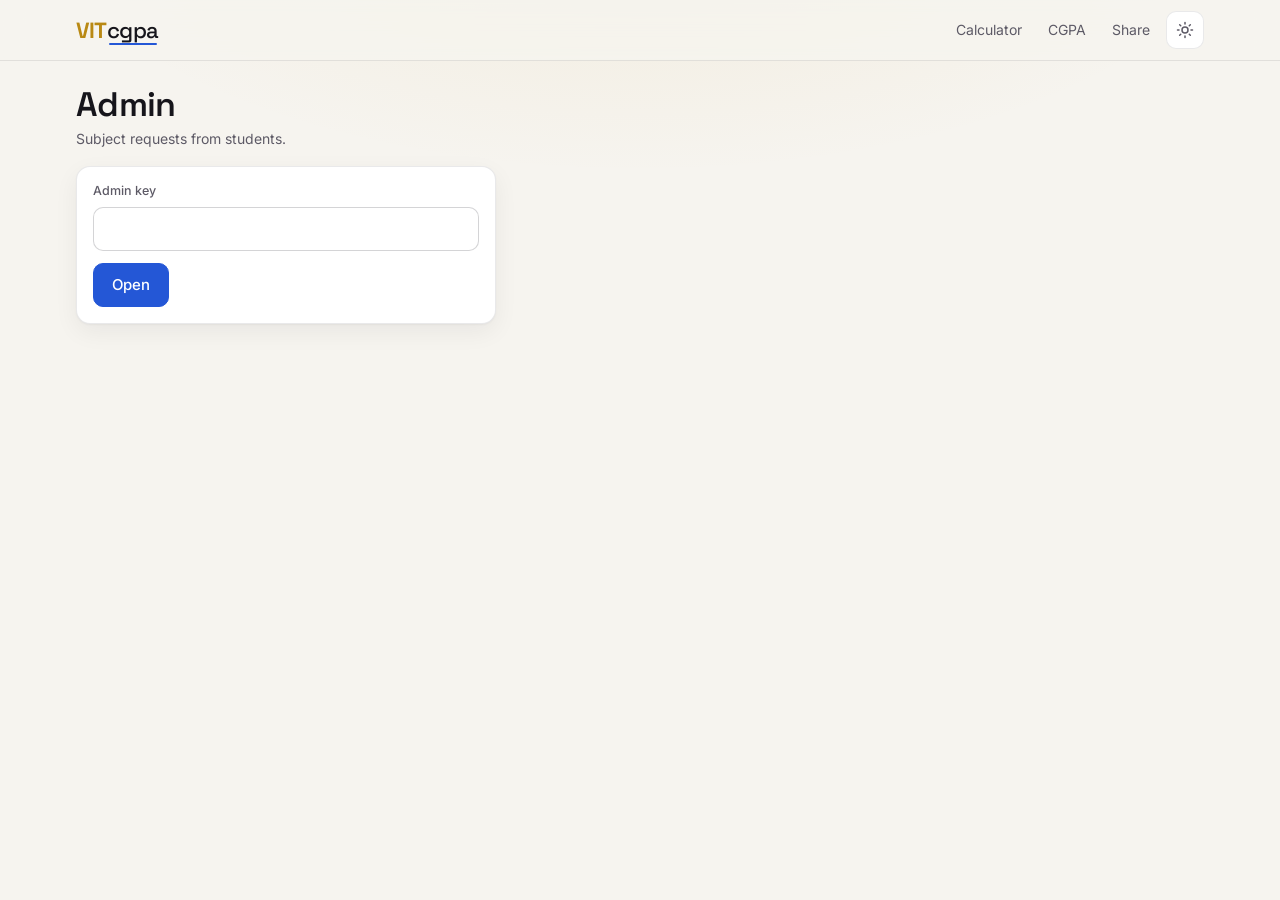
<file: admin.html>
<!doctype html>
<html lang="en">
<head>
<meta charset="utf-8">
<meta name="viewport" content="width=device-width, initial-scale=1, viewport-fit=cover">
<title>Admin · VIT cgpa</title>
<meta name="robots" content="noindex">
<meta name="theme-color" content="#0a0a0d">
<link rel="preconnect" href="https://fonts.googleapis.com">
<link rel="preconnect" href="https://fonts.gstatic.com" crossorigin>
<link href="https://fonts.googleapis.com/css2?family=Inter:wght@400;500;600&family=Space+Grotesk:wght@500;600;700&display=swap" rel="stylesheet">
<link rel="stylesheet" href="css/style.css">
<script src="js/common.js"></script>
</head>
<body>
<header class="top">
  <div class="wrap">
    <a class="logo" href="./" aria-label="VIT cgpa home"><b>VIT</b><span>cgpa</span></a>
    <nav>
      <a class="navlink" href="calc">Calc<span class="nav-text">ulator</span></a>
      <a class="navlink" href="cgpa">CGPA</a>
      <a class="navlink" href="share">Share</a>
      <button class="icon-btn" type="button" data-theme-toggle aria-label="Switch light or dark mode">
        <svg class="theme-moon" viewBox="0 0 24 24" fill="none" stroke="currentColor" stroke-width="2" stroke-linecap="round" stroke-linejoin="round"><path d="M21 12.8A9 9 0 1 1 11.2 3a7 7 0 0 0 9.8 9.8z"/></svg>
        <svg class="theme-sun" viewBox="0 0 24 24" fill="none" stroke="currentColor" stroke-width="2" stroke-linecap="round"><circle cx="12" cy="12" r="4"/><path d="M12 2v2M12 20v2M4.9 4.9l1.4 1.4M17.7 17.7l1.4 1.4M2 12h2M20 12h2M4.9 19.1l1.4-1.4M17.7 6.3l1.4-1.4"/></svg>
      </button>
    </nav>
  </div>
</header>

<main class="wrap pf">
  <div class="page-title"><div><h1>Admin</h1><p>Subject requests from students.</p></div></div>

  <form class="card cg-card ad-key" id="ad-login" hidden novalidate>
    <div class="card-body">
      <label class="field"><span>Admin key</span><input class="input" type="password" name="key" autocomplete="current-password"></label>
      <p class="err" id="ad-err"></p>
      <div><button class="btn btn-primary" type="submit">Open</button></div>
    </div>
  </form>

  <section id="ad-main" hidden>
    <div class="stats ad-stats">
      <div class="stat"><small>Marks calculated</small><b id="ad-calc">0</b></div>
      <div class="stat"><small>Signed-up students</small><b id="ad-users">0</b></div>
    </div>
    <div class="ad-bar">
      <div class="seg" role="group" aria-label="Show requests">
        <button type="button" data-filter="new" aria-pressed="true">New</button>
        <button type="button" data-filter="added" aria-pressed="false">Added</button>
        <button type="button" data-filter="rejected" aria-pressed="false">Rejected</button>
        <button type="button" data-filter="all" aria-pressed="false">All</button>
      </div>
      <button type="button" class="btn btn-sm btn-ghost" id="ad-out">Lock</button>
    </div>
    <ul class="sem-list" id="ad-list"></ul>
  </section>
</main>
<script src="js/admin.js"></script>
</body>
</html>
</file>
<file: css/style.css>
:root {
  --bg: #0a0a0d;
  --bg-glow: rgba(232, 184, 74, 0.07);
  --surface: #131318;
  --surface-2: #1b1b22;
  --surface-3: #24242d;
  --border: rgba(255, 255, 255, 0.08);
  --border-strong: rgba(255, 255, 255, 0.16);
  --text: #f3f0e8;
  --text-2: #a7a3ad;
  --text-3: #6f6c76;
  --gold: #e8b84a;
  --gold-2: #f6d98b;
  --gold-ink: #1a1405;
  --gold-soft: rgba(232, 184, 74, 0.12);
  --blue: #4c86ff;
  --blue-hover: #6b9bff;
  --blue-soft: rgba(76, 134, 255, 0.14);
  --on-blue: #ffffff;
  --danger: #ff6b6b;
  --danger-soft: rgba(255, 107, 107, 0.12);
  --warn-bg: rgba(232, 184, 74, 0.1);
  --warn-text: #f0cd7a;
  --g-S: #e8b84a; --g-A: #4c86ff; --g-B: #2fc4a8; --g-C: #9d7bff;
  --g-D: #f2a23c; --g-E: #f07a4a; --g-F: #ff5d5d;
  --radius: 14px;
  --radius-sm: 10px;
  --shadow: 0 1px 0 rgba(255, 255, 255, 0.04) inset, 0 12px 32px rgba(0, 0, 0, 0.35);
  --font-display: "Space Grotesk", system-ui, sans-serif;
  --font-body: "Inter", system-ui, sans-serif;
  color-scheme: dark;
}

@media (prefers-color-scheme: light) {
  :root:not([data-theme="dark"]) {
    --bg: #f6f4ef; --bg-glow: rgba(200, 150, 40, 0.10);
    --surface: #ffffff; --surface-2: #f3f1ec; --surface-3: #e9e6df;
    --border: rgba(20, 18, 30, 0.09); --border-strong: rgba(20, 18, 30, 0.18);
    --text: #16151b; --text-2: #5d5a66; --text-3: #8e8a96;
    --gold: #b98914; --gold-2: #8a6508; --gold-ink: #ffffff; --gold-soft: rgba(185, 137, 20, 0.12);
    --blue: #2457d6; --blue-hover: #1c48b8; --blue-soft: rgba(36, 87, 214, 0.1);
    --danger: #d63b3b; --danger-soft: rgba(214, 59, 59, 0.08);
    --warn-bg: #fbf1d8; --warn-text: #7a5a06;
    --g-S: #b98914; --g-A: #2457d6; --g-B: #128a74; --g-C: #6b46e0;
    --g-D: #c97a0e; --g-E: #d4572a; --g-F: #d63b3b;
    --shadow: 0 1px 2px rgba(20, 18, 30, 0.04), 0 8px 24px rgba(20, 18, 30, 0.06);
    color-scheme: light;
  }
}
:root[data-theme="light"] {
  --bg: #f6f4ef; --bg-glow: rgba(200, 150, 40, 0.10);
  --surface: #ffffff; --surface-2: #f3f1ec; --surface-3: #e9e6df;
  --border: rgba(20, 18, 30, 0.09); --border-strong: rgba(20, 18, 30, 0.18);
  --text: #16151b; --text-2: #5d5a66; --text-3: #8e8a96;
  --gold: #b98914; --gold-2: #8a6508; --gold-ink: #ffffff; --gold-soft: rgba(185, 137, 20, 0.12);
  --blue: #2457d6; --blue-hover: #1c48b8; --blue-soft: rgba(36, 87, 214, 0.1);
  --danger: #d63b3b; --danger-soft: rgba(214, 59, 59, 0.08);
  --warn-bg: #fbf1d8; --warn-text: #7a5a06;
  --g-S: #b98914; --g-A: #2457d6; --g-B: #128a74; --g-C: #6b46e0;
  --g-D: #c97a0e; --g-E: #d4572a; --g-F: #d63b3b;
  --shadow: 0 1px 2px rgba(20, 18, 30, 0.04), 0 8px 24px rgba(20, 18, 30, 0.06);
  color-scheme: light;
}

*, *::before, *::after { box-sizing: border-box; }
html { -webkit-text-size-adjust: 100%; }
body {
  margin: 0;
  min-height: 100vh;
  background: radial-gradient(900px 420px at 50% -120px, var(--bg-glow), transparent 70%), var(--bg);
  background-attachment: fixed;
  color: var(--text);
  font: 400 15px/1.6 var(--font-body);
  -webkit-font-smoothing: antialiased;
  overflow-x: hidden;
}
h1, h2, h3 { font-family: var(--font-display); font-weight: 600; letter-spacing: -0.02em; line-height: 1.15; margin: 0; }
a { color: inherit; }
button, input, select { font: inherit; color: inherit; }
button { cursor: pointer; }
:focus-visible { outline: 2px solid var(--blue); outline-offset: 2px; }
[hidden] { display: none !important; }
.sr-only { position: absolute; width: 1px; height: 1px; overflow: hidden; clip: rect(0 0 0 0); white-space: nowrap; }
.wrap { width: 100%; max-width: 1160px; margin: 0 auto; padding: 0 16px; }

/* header */
.top { position: sticky; top: 0; z-index: 30; background: color-mix(in srgb, var(--bg) 82%, transparent); backdrop-filter: saturate(140%) blur(12px); -webkit-backdrop-filter: saturate(140%) blur(12px); border-bottom: 1px solid var(--border); }
.top .wrap { display: flex; align-items: center; gap: 12px; height: 60px; }
.logo { font-family: var(--font-display); font-size: 22px; letter-spacing: -0.04em; text-decoration: none; display: inline-flex; align-items: baseline; line-height: 1; }
.logo b { color: var(--gold); font-weight: 700; }
.logo span { color: var(--text); font-weight: 500; margin-left: 1px; position: relative; }
.logo span::after { content: ""; position: absolute; left: 2px; right: 1px; bottom: -4px; height: 2px; border-radius: 2px; background: var(--blue); }
.top nav { margin-left: auto; display: flex; align-items: center; gap: 6px; }
.navlink { color: var(--text-2); text-decoration: none; padding: 8px 10px; border-radius: var(--radius-sm); font-size: 14px; }
.navlink:hover, .navlink[aria-current="page"] { color: var(--text); background: var(--surface-2); }
.icon-btn { width: 38px; height: 38px; display: grid; place-items: center; border-radius: var(--radius-sm); border: 1px solid var(--border); background: var(--surface); color: var(--text-2); }
.icon-btn:hover { color: var(--text); border-color: var(--border-strong); }
.icon-btn svg { width: 18px; height: 18px; }
.theme-sun { display: none; }
:root[data-theme="light"] .theme-sun { display: block; }
:root[data-theme="light"] .theme-moon { display: none; }
@media (prefers-color-scheme: light) {
  :root:not([data-theme]) .theme-sun { display: block; }
  :root:not([data-theme]) .theme-moon { display: none; }
}

/* buttons */
.btn { display: inline-flex; align-items: center; justify-content: center; gap: 8px; height: 44px; padding: 0 18px; border-radius: var(--radius-sm); border: 1px solid var(--border-strong); background: var(--surface); font-weight: 500; text-decoration: none; transition: background .15s, border-color .15s, transform .1s; white-space: nowrap; }
.btn:hover { border-color: var(--text-3); }
.btn:active { transform: scale(0.98); }
.btn-primary { background: var(--blue); border-color: var(--blue); color: var(--on-blue); }
.btn-primary:hover { background: var(--blue-hover); border-color: var(--blue-hover); }
.btn-gold { background: var(--gold); border-color: var(--gold); color: var(--gold-ink); }
.btn-sm { height: 36px; padding: 0 12px; font-size: 14px; }
.btn-ghost { background: transparent; border-color: transparent; color: var(--text-2); }
.btn-ghost:hover { color: var(--text); background: var(--surface-2); border-color: transparent; }
.btn svg { width: 16px; height: 16px; }

/* banner */
.banner { background: var(--warn-bg); color: var(--warn-text); font-size: 13.5px; border-bottom: 1px solid var(--border); }
.banner .wrap { display: flex; align-items: center; gap: 10px; min-height: 42px; padding-top: 6px; padding-bottom: 6px; }
.banner p { margin: 0; flex: 1; }
.banner a { font-weight: 600; }
.banner button { background: none; border: 0; color: inherit; padding: 6px; border-radius: 6px; display: grid; }
.banner button svg { width: 16px; height: 16px; }
.banner[hidden] { display: none; }

/* home */
.hero { padding: 64px 0 40px; display: grid; gap: 40px; align-items: center; }
@media (min-width: 900px) { .hero { grid-template-columns: 1.1fr 0.9fr; padding: 96px 0 64px; } }
.eyebrow { display: inline-flex; align-items: center; gap: 8px; font-size: 13px; color: var(--gold); background: var(--gold-soft); padding: 5px 12px; border-radius: 999px; margin-bottom: 20px; font-weight: 500; }
.hero h1 { font-size: clamp(36px, 7vw, 60px); }
.hero h1 em { font-style: normal; color: var(--gold); }
.hero .lead { color: var(--text-2); font-size: 17px; max-width: 520px; margin: 18px 0 28px; }
.hero .cta { display: flex; flex-wrap: wrap; gap: 10px; }
.demo { background: var(--surface); border: 1px solid var(--border); border-radius: 20px; padding: 20px; box-shadow: var(--shadow); max-width: 440px; width: 100%; justify-self: center; }
.demo-row { display: grid; grid-template-columns: repeat(3, 1fr); gap: 8px; margin: 14px 0; }
.demo-cell { background: var(--surface-2); border-radius: var(--radius-sm); padding: 10px 12px; }
.demo-cell small { display: block; color: var(--text-3); font-size: 12px; }
.demo-cell b { font-family: var(--font-display); font-size: 20px; font-weight: 600; }
.demo-cell b i { font-style: normal; color: var(--text-3); font-size: 13px; font-weight: 400; }
.section { padding: 40px 0; }
.section-head { margin-bottom: 24px; }
.section-head h2 { font-size: clamp(24px, 4vw, 32px); }
.section-head p { color: var(--text-2); margin: 8px 0 0; }
.steps { display: grid; gap: 12px; grid-template-columns: repeat(auto-fit, minmax(240px, 1fr)); }
.step { background: var(--surface); border: 1px solid var(--border); border-radius: var(--radius); padding: 20px; }
.step .num { font-family: var(--font-display); color: var(--gold); font-size: 14px; font-weight: 600; }
.step h3 { font-size: 18px; margin: 8px 0 6px; }
.step p { color: var(--text-2); margin: 0; font-size: 14px; }
.footer { border-top: 1px solid var(--border); padding: 28px 0 40px; color: var(--text-3); font-size: 13px; margin-top: 40px; }
.footer .wrap { display: flex; flex-wrap: wrap; gap: 8px 24px; justify-content: space-between; }

/* calculator layout */
.calc { display: grid; gap: 20px; padding-top: 24px; padding-bottom: 120px; }
@media (min-width: 1000px) { .calc { grid-template-columns: minmax(0, 1fr) 320px; align-items: start; padding-bottom: 60px; } }
.page-title { display: flex; flex-wrap: wrap; align-items: end; justify-content: space-between; gap: 12px; margin-bottom: 16px; }
.page-title h1 { font-size: clamp(26px, 5vw, 34px); }
.page-title p { color: var(--text-2); margin: 4px 0 0; font-size: 14px; }
.field { display: flex; flex-direction: column; gap: 6px; }
.field > span { font-size: 12.5px; color: var(--text-2); font-weight: 500; }
.select, .input { height: 44px; border-radius: var(--radius-sm); border: 1px solid var(--border-strong); background: var(--surface); padding: 0 12px; width: 100%; }
.select { appearance: none; padding-right: 36px; background-image: url("data:image/svg+xml,%3Csvg xmlns='http://www.w3.org/2000/svg' width='16' height='16' fill='none' stroke='%23888' stroke-width='2' viewBox='0 0 24 24'%3E%3Cpath d='m6 9 6 6 6-6'/%3E%3C/svg%3E"); background-repeat: no-repeat; background-position: right 12px center; }
.input:focus, .select:focus { outline: none; border-color: var(--blue); box-shadow: 0 0 0 3px var(--blue-soft); }

/* search */
.search { position: relative; margin-bottom: 16px; }
.search-box { display: flex; align-items: center; gap: 10px; height: 52px; border-radius: var(--radius); border: 1px solid var(--border-strong); background: var(--surface); padding: 0 14px; }
.search-box:focus-within { border-color: var(--blue); box-shadow: 0 0 0 3px var(--blue-soft); }
.search-box svg { width: 20px; height: 20px; color: var(--text-3); flex: none; }
.search-box input { flex: 1; min-width: 0; border: 0; background: transparent; height: 100%; font-size: 16px; outline: none; }
.results { position: absolute; z-index: 20; left: 0; right: 0; top: calc(100% + 6px); background: var(--surface); border: 1px solid var(--border-strong); border-radius: var(--radius); box-shadow: var(--shadow); padding: 6px; max-height: 360px; overflow-y: auto; }
.results[hidden] { display: none; }
.result { display: flex; align-items: center; gap: 12px; width: 100%; text-align: left; padding: 10px; border: 0; border-radius: var(--radius-sm); background: transparent; }
.result:hover, .result.active { background: var(--surface-2); }
.result .code { font-family: var(--font-display); font-weight: 600; font-size: 14px; min-width: 88px; }
.result .title { flex: 1; min-width: 0; color: var(--text-2); font-size: 14px; overflow: hidden; text-overflow: ellipsis; white-space: nowrap; }
.result.added { opacity: 0.5; }
.results .none { padding: 12px; color: var(--text-2); font-size: 14px; }
.results .none button { margin-top: 10px; }
.pill { font-size: 11.5px; font-weight: 600; padding: 2px 8px; border-radius: 999px; background: var(--surface-3); color: var(--text-2); white-space: nowrap; letter-spacing: 0.02em; }

/* subject cards */
.cards { display: grid; gap: 14px; }
.empty { text-align: center; padding: 48px 20px; border: 1px dashed var(--border-strong); border-radius: var(--radius); color: var(--text-2); }
.empty h2 { font-size: 20px; color: var(--text); margin-bottom: 6px; }
.empty p { margin: 0 auto; max-width: 360px; font-size: 14px; }
.card { background: var(--surface); border: 1px solid var(--border); border-radius: var(--radius); box-shadow: var(--shadow); animation: rise .25s ease-out; }
@keyframes rise { from { opacity: 0; transform: translateY(6px); } }
.card-head { display: flex; align-items: flex-start; gap: 12px; padding: 16px 16px 0; }
.card-head .meta { flex: 1; min-width: 0; }
.card-head .code { font-family: var(--font-display); font-weight: 600; font-size: 13px; color: var(--gold); letter-spacing: 0.02em; }
.card-head h2 { font-size: 17px; margin: 2px 0 6px; }
.card-head .tags { display: flex; flex-wrap: wrap; gap: 6px; align-items: center; }
.card-body { padding: 14px 16px 16px; display: grid; gap: 12px; }
.seg { display: inline-flex; background: var(--surface-2); border-radius: 999px; padding: 3px; }
.seg button { border: 0; background: transparent; padding: 4px 10px; border-radius: 999px; font-size: 12.5px; color: var(--text-2); font-weight: 500; }
.seg button[aria-pressed="true"] { background: var(--surface); color: var(--text); box-shadow: 0 1px 3px rgba(0,0,0,.2); }
.marks { display: grid; grid-template-columns: repeat(3, minmax(0, 1fr)); gap: 8px; }
.mark { background: var(--surface-2); border: 1px solid transparent; border-radius: var(--radius-sm); padding: 8px 10px; display: flex; flex-direction: column; gap: 2px; }
.mark:focus-within { border-color: var(--blue); }
.mark.bad { border-color: var(--danger); background: var(--danger-soft); }
.mark label { font-size: 12px; color: var(--text-2); font-weight: 500; }
.mark .val { display: flex; align-items: baseline; gap: 4px; }
.mark input { width: 100%; min-width: 0; border: 0; background: transparent; font-family: var(--font-display); font-size: 22px; font-weight: 600; padding: 0; outline: none; }
.mark input::placeholder { color: var(--text-3); font-weight: 400; }
.mark .max { color: var(--text-3); font-size: 13px; white-space: nowrap; }
.err { color: var(--danger); font-size: 12.5px; margin: 0; }
.err:empty { display: none; }

details.fold { background: var(--surface-2); border-radius: var(--radius-sm); }
details.fold > summary { list-style: none; cursor: pointer; display: flex; align-items: center; gap: 10px; padding: 12px; font-weight: 500; font-size: 14px; user-select: none; }
details.fold > summary::-webkit-details-marker { display: none; }
details.fold > summary .sum { margin-left: auto; color: var(--text-2); font-weight: 400; font-family: var(--font-display); }
details.fold > summary .chev { width: 16px; height: 16px; color: var(--text-3); transition: transform .2s; flex: none; }
details.fold[open] > summary .chev { transform: rotate(180deg); }
.fold-body { padding: 0 12px 12px; display: grid; gap: 8px; }
.item { display: grid; grid-template-columns: minmax(0, 1fr) 72px 20px 64px 34px; gap: 6px; align-items: center; }
.item input { height: 38px; border-radius: 8px; border: 1px solid var(--border); background: var(--surface); padding: 0 10px; min-width: 0; width: 100%; }
.item input:focus { outline: none; border-color: var(--blue); }
.item input.bad { border-color: var(--danger); background: var(--danger-soft); }
.item .score, .item .imax { text-align: center; font-family: var(--font-display); font-weight: 600; }
.item .slash { color: var(--text-3); text-align: center; }
.item .rm { width: 34px; height: 34px; border: 0; background: transparent; color: var(--text-3); border-radius: 8px; display: grid; place-items: center; }
.item .rm:hover { color: var(--danger); background: var(--danger-soft); }
.item .rm svg { width: 16px; height: 16px; }
.item-head { display: grid; grid-template-columns: minmax(0, 1fr) 72px 20px 64px 34px; gap: 6px; font-size: 11.5px; color: var(--text-3); padding: 0 2px; }
.item-head span:nth-child(2), .item-head span:nth-child(3) { text-align: center; }
.fold-foot { display: flex; align-items: center; justify-content: space-between; gap: 8px; flex-wrap: wrap; }
.fold-foot .note { font-size: 12.5px; color: var(--text-2); }

.ranges { display: grid; grid-template-columns: repeat(4, minmax(0, 1fr)); gap: 8px; }
@media (min-width: 560px) { .ranges { grid-template-columns: repeat(7, minmax(0, 1fr)); } }
.range { display: flex; flex-direction: column; align-items: center; gap: 4px; background: var(--surface); border: 1px solid var(--border); border-radius: 8px; padding: 6px 4px; }
.range label { font-family: var(--font-display); font-weight: 700; font-size: 15px; }
.range input { width: 100%; text-align: center; border: 0; background: transparent; font-family: var(--font-display); font-weight: 600; font-size: 16px; outline: none; height: 26px; }
.range small { font-size: 11px; color: var(--text-3); }
.range.bad { border-color: var(--danger); }
.range-part { font-size: 12.5px; font-weight: 600; color: var(--text-2); margin: 4px 0 -2px; }

.result-row { display: flex; align-items: center; gap: 14px; background: var(--surface-2); border-radius: var(--radius-sm); padding: 12px; }
.ring { width: 64px; height: 64px; flex: none; position: relative; }
.ring svg { width: 100%; height: 100%; transform: rotate(-90deg); }
.ring circle { fill: none; stroke-width: 6; }
.ring .track { stroke: var(--surface-3); }
.ring .bar { stroke: var(--ring, var(--gold)); stroke-linecap: round; transition: stroke-dashoffset .5s cubic-bezier(.2,.8,.2,1), stroke .3s; }
.ring b { position: absolute; inset: 0; display: grid; place-items: center; font-family: var(--font-display); font-weight: 700; font-size: 17px; }
.result-row .info { flex: 1; min-width: 0; }
.result-row .total { font-family: var(--font-display); font-size: 20px; font-weight: 600; }
.result-row .total i { font-style: normal; color: var(--text-3); font-size: 14px; font-weight: 400; }
.result-row .split { color: var(--text-2); font-size: 13px; }
.grade { min-width: 48px; height: 48px; padding: 0 8px; border-radius: 12px; display: grid; place-items: center; font-family: var(--font-display); font-size: 24px; font-weight: 700; background: color-mix(in srgb, var(--gc, var(--text-3)) 16%, transparent); color: var(--gc, var(--text-3)); flex: none; }
.grade.none { font-size: 11.5px; font-weight: 500; text-align: center; line-height: 1.2; font-family: var(--font-body); width: 76px; }

/* summary */
.summary { background: var(--surface); border: 1px solid var(--border); border-radius: var(--radius); padding: 18px; box-shadow: var(--shadow); }
@media (min-width: 1000px) { .summary { position: sticky; top: 80px; } }
.summary h2 { font-size: 15px; color: var(--text-2); font-weight: 500; font-family: var(--font-body); letter-spacing: 0; }
.gpa { font-family: var(--font-display); font-size: 48px; font-weight: 700; line-height: 1.1; color: var(--gold); margin: 6px 0 2px; }
.gpa.muted { color: var(--text-3); }
.summary .sub { color: var(--text-2); font-size: 13px; margin: 0 0 14px; }
.stats { display: grid; grid-template-columns: 1fr 1fr; gap: 8px; }
.stat { background: var(--surface-2); border-radius: var(--radius-sm); padding: 10px 12px; }
.stat small { display: block; font-size: 12px; color: var(--text-2); }
.stat b { font-family: var(--font-display); font-size: 20px; font-weight: 600; }
.summary-list { list-style: none; padding: 0; margin: 14px 0 0; display: grid; gap: 4px; font-size: 13.5px; }
.summary-list li { display: flex; justify-content: space-between; gap: 8px; padding: 6px 0; border-top: 1px solid var(--border); }
.summary-list li span:first-child { color: var(--text-2); overflow: hidden; text-overflow: ellipsis; white-space: nowrap; }
.summary-list li b { font-family: var(--font-display); }
.dock { display: none; }
@media (max-width: 999px) {
  .summary { display: none; }
  .dock { display: flex; position: fixed; left: 12px; right: 12px; bottom: calc(12px + env(safe-area-inset-bottom)); z-index: 25; align-items: center; gap: 12px; background: color-mix(in srgb, var(--surface) 92%, transparent); backdrop-filter: blur(14px); -webkit-backdrop-filter: blur(14px); border: 1px solid var(--border-strong); border-radius: 16px; padding: 10px 14px; box-shadow: 0 10px 30px rgba(0,0,0,.35); }
  .dock .gpa { font-size: 26px; margin: 0; }
  .dock .lbl { font-size: 11.5px; color: var(--text-2); line-height: 1.2; }
  .dock .right { margin-left: auto; text-align: right; font-size: 12.5px; color: var(--text-2); }
}

/* dialog */
dialog { border: 1px solid var(--border-strong); border-radius: 18px; background: var(--surface); color: var(--text); padding: 0; width: min(440px, calc(100vw - 32px)); box-shadow: 0 24px 60px rgba(0,0,0,.45); }
dialog::backdrop { background: rgba(0, 0, 0, 0.55); backdrop-filter: blur(2px); }
dialog form { padding: 20px; display: grid; gap: 14px; }
dialog h2 { font-size: 20px; }
dialog .row2 { display: grid; grid-template-columns: 1fr 1fr; gap: 10px; }
dialog .actions { display: flex; justify-content: flex-end; gap: 8px; margin-top: 4px; }

.toast { position: fixed; left: 50%; bottom: calc(96px + env(safe-area-inset-bottom)); transform: translate(-50%, 20px); opacity: 0; background: var(--text); color: var(--bg); padding: 10px 16px; border-radius: 999px; font-size: 14px; font-weight: 500; z-index: 60; transition: opacity .2s, transform .2s; pointer-events: none; max-width: calc(100vw - 32px); text-align: center; }
.toast.show { opacity: 1; transform: translate(-50%, 0); }

@media (max-width: 520px) {
  .nav-text { display: none; }
  .card-head h2 { font-size: 16px; }
  .mark input { font-size: 20px; }
  .item, .item-head { grid-template-columns: minmax(0, 1fr) 56px 12px 52px 30px; gap: 4px; }
  .item .rm { width: 30px; }
}
@media (prefers-reduced-motion: reduce) { *, *::before, *::after { animation: none !important; transition: none !important; } }

/* confirm subjects bar */
.lockbar { display: flex; align-items: center; gap: 12px; flex-wrap: wrap; justify-content: space-between; background: var(--gold-soft); border: 1px solid color-mix(in srgb, var(--gold) 35%, transparent); border-radius: var(--radius); padding: 12px 14px; margin-bottom: 14px; }
.lockbar[hidden] { display: none; }
.lockbar div { display: flex; flex-direction: column; gap: 2px; min-width: 0; flex: 1 1 220px; }
.lockbar b { font-family: var(--font-display); font-weight: 600; }
.lockbar span { font-size: 13px; color: var(--text-2); }
.lockbar.locked, .lockbar.done { background: var(--blue-soft); border-color: color-mix(in srgb, var(--blue) 30%, transparent); }
.search-box:has(input:disabled) { opacity: 0.6; }

/* CGPA page */
.cg .cg-inputs { display: grid; gap: 14px; align-content: start; }
.cg .page-title { margin-bottom: 2px; }
.hint { margin: 0; font-size: 13px; color: var(--text-2); }
.cg-card .card-body { gap: 12px; }
.cg-card .card-head .btn { flex: none; }
.cg-card [data-pane] { display: grid; gap: 12px; }
.cg-card [data-pane][hidden] { display: none; }
.marks.two { grid-template-columns: repeat(2, minmax(0, 1fr)); }
.cg-fold { background: var(--surface); border: 1px solid var(--border); box-shadow: var(--shadow); border-radius: var(--radius); }
.cg-fold > summary { padding: 14px 16px; }
.cg-fold .fold-body { padding: 0 16px 16px; gap: 12px; }
.sem-list { list-style: none; margin: 0; padding: 0; display: grid; gap: 8px; }
.sem-row { display: flex; align-items: center; gap: 12px; background: var(--surface-2); border-radius: var(--radius-sm); padding: 10px 12px; min-width: 0; }
.sem-main { flex: 1; min-width: 0; display: flex; flex-direction: column; align-items: flex-start; gap: 2px; }
.sem-main b { font-family: var(--font-display); font-weight: 600; overflow: hidden; text-overflow: ellipsis; white-space: nowrap; max-width: 100%; }
.sem-main span { font-size: 12.5px; color: var(--text-2); }
.sem-gpa { font-family: var(--font-display); font-weight: 700; font-size: 22px; color: var(--gold); flex: none; }
.sem-gpa.muted { color: var(--text-3); }
.sem-gpa.small { font-size: 14px; font-weight: 600; color: var(--text-2); }
.sem-act { display: flex; gap: 2px; flex: none; }
.mini { width: 34px; height: 34px; border: 0; background: transparent; color: var(--text-3); border-radius: 8px; display: grid; place-items: center; }
.mini:hover { color: var(--text); background: var(--surface-3); }
.mini[data-rm-past]:hover, .mini[data-rm-cleared]:hover { color: var(--danger); background: var(--danger-soft); }
.mini svg { width: 16px; height: 16px; }
.sem-empty { font-size: 13.5px; color: var(--text-3); padding: 14px; text-align: center; border: 1px dashed var(--border-strong); border-radius: var(--radius-sm); }
.tag { font-size: 11.5px; font-weight: 600; padding: 2px 8px; border-radius: 999px; background: var(--surface-3); color: var(--text-2); margin-top: 4px; }
.tag.blue { background: var(--blue-soft); color: var(--blue); }
.tag.warn { background: var(--warn-bg); color: var(--warn-text); }
.cleared-add { display: grid; grid-template-columns: minmax(0, 1fr) 90px auto; gap: 8px; align-items: end; }
.cleared-add .btn { height: 44px; }
.points { display: grid; grid-template-columns: repeat(7, minmax(0, 1fr)); gap: 6px; }
.points span { display: flex; flex-direction: column; align-items: center; padding: 6px 0; border-radius: 8px; background: color-mix(in srgb, var(--gc) 14%, transparent); font-family: var(--font-display); font-size: 13px; color: var(--text-2); }
.points b { color: var(--gc); font-size: 17px; }

.cg-result { background: var(--surface); border: 1px solid var(--border); border-radius: var(--radius); padding: 20px; box-shadow: var(--shadow); position: relative; overflow: hidden; }
.cg-result::before { content: ""; position: absolute; inset: 0 0 auto; height: 3px; background: linear-gradient(90deg, var(--gold), var(--blue)); }
@media (min-width: 1000px) { .cg-result { position: sticky; top: 80px; } }
.cg-result h2 { font-size: 15px; color: var(--text-2); font-weight: 500; font-family: var(--font-body); letter-spacing: 0; }
.cg-big { font-family: var(--font-display); font-size: 64px; font-weight: 700; line-height: 1; letter-spacing: -0.03em; color: var(--gold); margin: 8px 0 6px; }
.cg-big.muted { color: var(--text-3); }
.cg-result .sub { color: var(--text-2); font-size: 13px; margin: 0 0 14px; }
.proj { display: flex; align-items: baseline; flex-wrap: wrap; gap: 4px 10px; background: var(--blue-soft); border: 1px solid color-mix(in srgb, var(--blue) 30%, transparent); border-radius: var(--radius-sm); padding: 10px 12px; margin-bottom: 12px; }
.proj[hidden] { display: none; }
.proj span { font-size: 13px; color: var(--text-2); flex: 1 1 100%; }
.proj b { font-family: var(--font-display); font-size: 26px; font-weight: 700; color: var(--blue); line-height: 1.1; }
.proj i, .dock .right span { font-style: normal; font-size: 13px; font-weight: 600; }
.up { color: var(--g-B); }
.down { color: var(--danger); }
.same { color: var(--text-2); }
.bd-title { font-size: 13px; font-family: var(--font-body); font-weight: 500; color: var(--text-2); letter-spacing: 0; margin: 16px 0 8px; }
.breakdown { list-style: none; margin: 0; padding: 0; display: grid; gap: 10px; }
.breakdown li { display: grid; gap: 5px; }
.bd-top { display: flex; align-items: flex-end; justify-content: space-between; gap: 10px; }
.bd-name { display: flex; flex-direction: column; font-size: 13.5px; font-weight: 500; min-width: 0; }
.bd-name small { font-size: 12px; color: var(--text-3); font-weight: 400; }
.bd-top b { font-family: var(--font-display); font-size: 17px; }
.bar { height: 6px; border-radius: 6px; background: var(--surface-3); overflow: hidden; }
.bar i { display: block; height: 100%; border-radius: 6px; background: var(--gold); transition: width .4s cubic-bezier(.2,.8,.2,1); }
.breakdown li.now .bar i { background: var(--blue); }
.breakdown li.now .bd-top b { color: var(--blue); }
.breakdown .bd-note { font-size: 12.5px; color: var(--text-3); }

@media (max-width: 999px) {
  .cg-result { order: -1; }
  .cg-big { font-size: 56px; }
}
@media (max-width: 520px) {
  .top nav { gap: 2px; }
  .navlink { padding: 8px 7px; }
  .cleared-add { grid-template-columns: minmax(0, 1fr) 76px; }
  .cleared-add .btn { grid-column: 1 / -1; }
  .points span { font-size: 12px; }
}
.cg .cg-title { grid-column: 1 / -1; margin-bottom: -6px; }
.dock.away { opacity: 0; transform: translateY(12px); pointer-events: none; }
.dock { transition: opacity .2s, transform .2s; }
@media (max-width: 999px) { .cg .cg-title { order: -2; } }
.stat b small { font-size: 13px; font-weight: 500; color: var(--text-2); }

/* subject suggestions in the add-a-subject dialog */
.suggest { margin-top: -4px; }
.suggest[hidden] { display: none; }
.suggest p { margin: 0 0 6px; font-size: 12.5px; color: var(--text-2); }
.suggest-list { display: grid; gap: 2px; max-height: 220px; overflow-y: auto; background: var(--surface-2); border-radius: var(--radius-sm); padding: 4px; }
.suggest-list .result { padding: 8px; }
.suggest-list .result:hover { background: var(--surface-3); }
.suggest-list .result .code { min-width: 78px; font-size: 13px; }
@media (max-width: 520px) { .suggest-list .result .pill { display: none; } }
dialog form > *, .suggest-list .result { min-width: 0; }

/* share page */
.sh .sh-title { grid-column: 1 / -1; margin-bottom: -6px; }
.sh-controls { display: grid; gap: 14px; align-content: start; }
.sh-preview { display: grid; gap: 12px; align-content: start; }
@media (min-width: 1000px) {
  .sh { grid-template-columns: minmax(0, 1fr) 380px; }
  .sh-preview { grid-column: 2; grid-row: 2; position: sticky; top: 80px; }
  .sh-controls { grid-column: 1; grid-row: 2; }
}
.sh-frame { display: grid; place-items: center; background: var(--surface); border: 1px solid var(--border); border-radius: var(--radius); padding: 14px; box-shadow: var(--shadow); }
.sh-frame canvas { display: block; width: 100%; height: auto; border-radius: 10px; box-shadow: 0 10px 30px rgba(0, 0, 0, 0.35); }
.sh-frame[data-size="story"] canvas { max-width: min(100%, calc((100svh - 220px) * 9 / 16)); }
.sh-frame.empty canvas { opacity: 0.35; }
.sh-actions { display: flex; gap: 10px; }
.sh-actions .btn { flex: 1; }
.btn:disabled { opacity: 0.5; cursor: not-allowed; transform: none; }
.seg-wide { display: flex; width: 100%; }
.seg-wide button { flex: 1; padding: 8px 10px; font-size: 14px; display: flex; flex-direction: column; align-items: center; line-height: 1.25; }
.seg-wide small { font-size: 11.5px; color: var(--text-3); font-weight: 400; }
.picks { list-style: none; margin: 0; padding: 0; display: grid; gap: 6px; }
.picks:empty { display: none; }
.picks-head { display: flex; align-items: center; justify-content: space-between; font-size: 12.5px; font-weight: 500; color: var(--text-2); margin-bottom: -4px; }
.pick { display: flex; align-items: center; gap: 12px; padding: 10px 12px; border-radius: var(--radius-sm); background: var(--surface-2); border: 1px solid transparent; cursor: pointer; min-width: 0; }
.pick:has(input:checked) { border-color: color-mix(in srgb, var(--gold) 45%, transparent); background: var(--gold-soft); }
.pick:has(input:focus-visible) { outline: 2px solid var(--blue); outline-offset: 2px; }
.pick.off { cursor: default; opacity: 0.6; }
.pick input { position: absolute; opacity: 0; width: 1px; height: 1px; }
.pick .box { width: 22px; height: 22px; flex: none; border-radius: 6px; border: 2px solid var(--border-strong); display: grid; place-items: center; color: transparent; }
.pick .box svg { width: 14px; height: 14px; }
.pick input:checked + .box { background: var(--gold); border-color: var(--gold); color: var(--gold-ink); }
.pick-main { flex: 1; min-width: 0; display: flex; flex-direction: column; }
.pick-main b { font-family: var(--font-display); font-weight: 600; font-size: 15px; }
.pick-main small { color: var(--text-2); font-size: 12.5px; overflow: hidden; text-overflow: ellipsis; white-space: nowrap; }
.pick-val { font-family: var(--font-display); font-weight: 700; font-size: 20px; color: var(--gold); flex: none; }
.pick-grade { flex: none; width: 34px; height: 34px; border-radius: 9px; display: grid; place-items: center; font-family: var(--font-display); font-weight: 700; font-size: 17px; color: var(--gc); background: color-mix(in srgb, var(--gc) 16%, transparent); }
.switch { display: flex; align-items: center; gap: 12px; cursor: pointer; font-size: 14px; font-weight: 500; padding: 4px 0; }
.switch input { position: absolute; opacity: 0; width: 1px; height: 1px; }
.switch-ui { width: 44px; height: 26px; flex: none; border-radius: 999px; background: var(--surface-3); position: relative; transition: background .15s; }
.switch-ui::after { content: ""; position: absolute; top: 3px; left: 3px; width: 20px; height: 20px; border-radius: 50%; background: #fff; box-shadow: 0 1px 3px rgba(0,0,0,.3); transition: transform .15s; }
.switch input:checked + .switch-ui { background: var(--blue); }
.switch input:checked + .switch-ui::after { transform: translateX(18px); }
.switch input:focus-visible + .switch-ui { outline: 2px solid var(--blue); outline-offset: 2px; }
.designs { display: grid; grid-template-columns: repeat(4, minmax(0, 1fr)); gap: 10px; }
.design { border: 2px solid transparent; background: var(--surface-2); border-radius: 12px; padding: 6px; display: flex; flex-direction: column; align-items: center; gap: 6px; font-size: 13px; font-weight: 500; color: var(--text-2); }
.design canvas { width: 100%; height: auto; border-radius: 6px; display: block; }
.design[aria-pressed="true"] { border-color: var(--gold); color: var(--text); }
@media (max-width: 999px) {
  .sh-preview { position: static; }
  .sh-frame[data-size="story"] canvas { max-width: min(100%, calc(62svh * 9 / 16)); }
  .sh-actions { position: fixed; left: 12px; right: 12px; bottom: calc(12px + env(safe-area-inset-bottom)); z-index: 25; background: color-mix(in srgb, var(--surface) 92%, transparent); backdrop-filter: blur(14px); -webkit-backdrop-filter: blur(14px); border: 1px solid var(--border-strong); padding: 8px; border-radius: 16px; box-shadow: 0 10px 30px rgba(0,0,0,.35); }
}
@media (max-width: 520px) { .designs { grid-template-columns: repeat(2, minmax(0, 1fr)); } }

/* saved data: semester logs and backup */
.sem-log > summary { list-style: none; cursor: pointer; }
.sem-log > summary::-webkit-details-marker { display: none; }
.sem-log > summary .chev { width: 16px; height: 16px; color: var(--text-3); flex: none; transition: transform .2s; }
.sem-log[open] > summary .chev { transform: rotate(180deg); }
.sem-log[open] > summary { border-bottom-left-radius: 0; border-bottom-right-radius: 0; }
.log { list-style: none; margin: 0; padding: 4px 12px 8px; background: var(--surface-2); display: grid; gap: 0; }
.log li { display: flex; align-items: center; justify-content: space-between; gap: 10px; padding: 8px 0; border-top: 1px solid var(--border); }
.log-name { min-width: 0; display: flex; flex-direction: column; }
.log-name b { font-family: var(--font-display); font-size: 13px; color: var(--gold); font-weight: 600; }
.log-name span { font-size: 12.5px; color: var(--text-2); overflow: hidden; text-overflow: ellipsis; white-space: nowrap; }
.log-res { display: flex; flex-direction: column; align-items: flex-end; gap: 2px; flex: none; font-family: var(--font-display); font-size: 14px; }
.log-part b { display: inline-grid; place-items: center; min-width: 24px; height: 22px; padding: 0 4px; border-radius: 6px; margin-left: 4px; background: color-mix(in srgb, var(--gc) 16%, transparent); color: var(--gc); font-size: 13px; }
.log-open { display: flex; width: 100%; border-radius: 0 0 var(--radius-sm) var(--radius-sm); background: var(--surface-2); border-top: 1px solid var(--border); }
.data-actions { display: flex; flex-wrap: wrap; gap: 8px; }
.data-actions label.btn { cursor: pointer; }
.data-actions label.btn:focus-within { outline: 2px solid var(--blue); outline-offset: 2px; }
.btn.danger { color: var(--danger); }
.btn.danger:hover { background: var(--danger-soft); color: var(--danger); }
.cg-fold > summary .chev { margin-left: auto; }
.cg-fold > summary .sum + .chev { margin-left: 0; }

/* F box in grade ranges: filled in from E, not typed */
.range.f { background: transparent; border-style: dashed; }
.range.f output { font-family: var(--font-display); font-weight: 600; font-size: 16px; height: 26px; line-height: 26px; color: var(--text-2); }

/* accounts: header avatar, sign-in dialog, profile, admin */
.avatar { width: 36px; height: 36px; border-radius: 50%; display: grid; place-items: center; overflow: hidden; flex: none; background: var(--gold-soft); color: var(--gold); border: 1px solid color-mix(in srgb, var(--gold) 45%, transparent); font-family: var(--font-display); font-weight: 600; font-size: 14px; text-decoration: none; }
.avatar img { width: 100%; height: 100%; object-fit: cover; display: block; }
.avatar[aria-current="page"], .avatar:hover { border-color: var(--gold); }
.avatar.big { width: 56px; height: 56px; font-size: 22px; }
.signin .hint b { color: var(--text); font-weight: 600; }
.hint.small { font-size: 12px; color: var(--text-3); }
.gbtn { min-height: 44px; display: flex; justify-content: center; align-items: center; }
.devsign { display: grid; grid-template-columns: minmax(0, 1fr) auto; gap: 8px; align-items: center; }
.devsign[hidden] { display: none; }

.pf { padding-top: 24px; padding-bottom: 60px; }
.pf-grid { display: grid; gap: 14px; align-items: start; }
@media (min-width: 900px) { .pf-grid { grid-template-columns: 340px minmax(0, 1fr); } }
.pf-in { gap: 12px; }
.pf-in h2 { font-size: 20px; }
.pf-who { display: flex; align-items: center; gap: 12px; min-width: 0; }
.pf-who > div { display: flex; flex-direction: column; min-width: 0; }
.pf-who b { font-family: var(--font-display); font-size: 18px; font-weight: 600; overflow: hidden; text-overflow: ellipsis; white-space: nowrap; }
.pf-who span:not(.avatar) { font-size: 13px; color: var(--text-2); overflow: hidden; text-overflow: ellipsis; white-space: nowrap; }
.pf-me .card-body { padding-top: 16px; }
.pf-sem { text-decoration: none; color: inherit; }
.pf-sem:hover { background: var(--surface-3); }

.results .none { display: grid; gap: 8px; justify-items: start; }
.results .none button { margin-top: 0; }
.none-acts { display: flex; flex-wrap: wrap; gap: 8px; margin-top: 4px; }
.results .none small { color: var(--text-3); font-size: 12px; }

.live { display: inline-flex; align-items: center; gap: 10px; margin: 22px 0 0; font-size: 14px; color: var(--text-2); background: var(--surface); border: 1px solid var(--border); border-radius: 999px; padding: 6px 14px 6px 12px; }
.live[hidden] { display: none; }
.live i { width: 8px; height: 8px; border-radius: 50%; background: var(--g-B); box-shadow: 0 0 0 0 color-mix(in srgb, var(--g-B) 60%, transparent); animation: pulse 2s infinite; flex: none; }
.live b { font-family: var(--font-display); color: var(--gold); font-weight: 700; display: inline-block; }
.live b.bump { animation: bump .4s ease-out; }
@keyframes pulse { 70% { box-shadow: 0 0 0 8px transparent; } 100% { box-shadow: 0 0 0 0 transparent; } }
@keyframes bump { 40% { transform: translateY(-2px); } }

.ad-key { max-width: 420px; }
.ad-stats { margin-bottom: 14px; max-width: 420px; }
.ad-bar { display: flex; flex-wrap: wrap; align-items: center; justify-content: space-between; gap: 8px; margin-bottom: 12px; }
.ad-row { flex-wrap: wrap; align-items: flex-start; }
.ad-row .sem-main b { white-space: normal; }
.ad-note { font-style: italic; }
.ad-acts { display: flex; flex-wrap: wrap; gap: 6px; }
@media (max-width: 520px) { .ad-acts { width: 100%; } }
@media (max-width: 400px) {
  .top .wrap { gap: 8px; }
  .logo { font-size: 20px; }
  .navlink { padding: 8px 6px; font-size: 13.5px; }
  .top .btn-sm { padding: 0 10px; }
  .top .icon-btn { width: 34px; height: 34px; }
}

/* privacy and terms */
.legal { max-width: 760px; padding-bottom: 40px; }
.legal h2 { font-size: 18px; margin: 22px 0 6px; }
.legal h2:first-child { margin-top: 0; }
.legal p { color: var(--text-2); margin: 0 0 10px; line-height: 1.6; }
.legal a, .footer a { color: inherit; text-decoration: underline; }

/* Google's button frame is light; matching its color scheme stops the browser painting a white box behind it in dark mode */
#gbtn iframe { color-scheme: light; }

/* CAT /50 and FAT /100 shown as their scaled share of theory */
.mark .conv { font-size: 11.5px; color: var(--text-3); min-height: 1em; }
</file>
